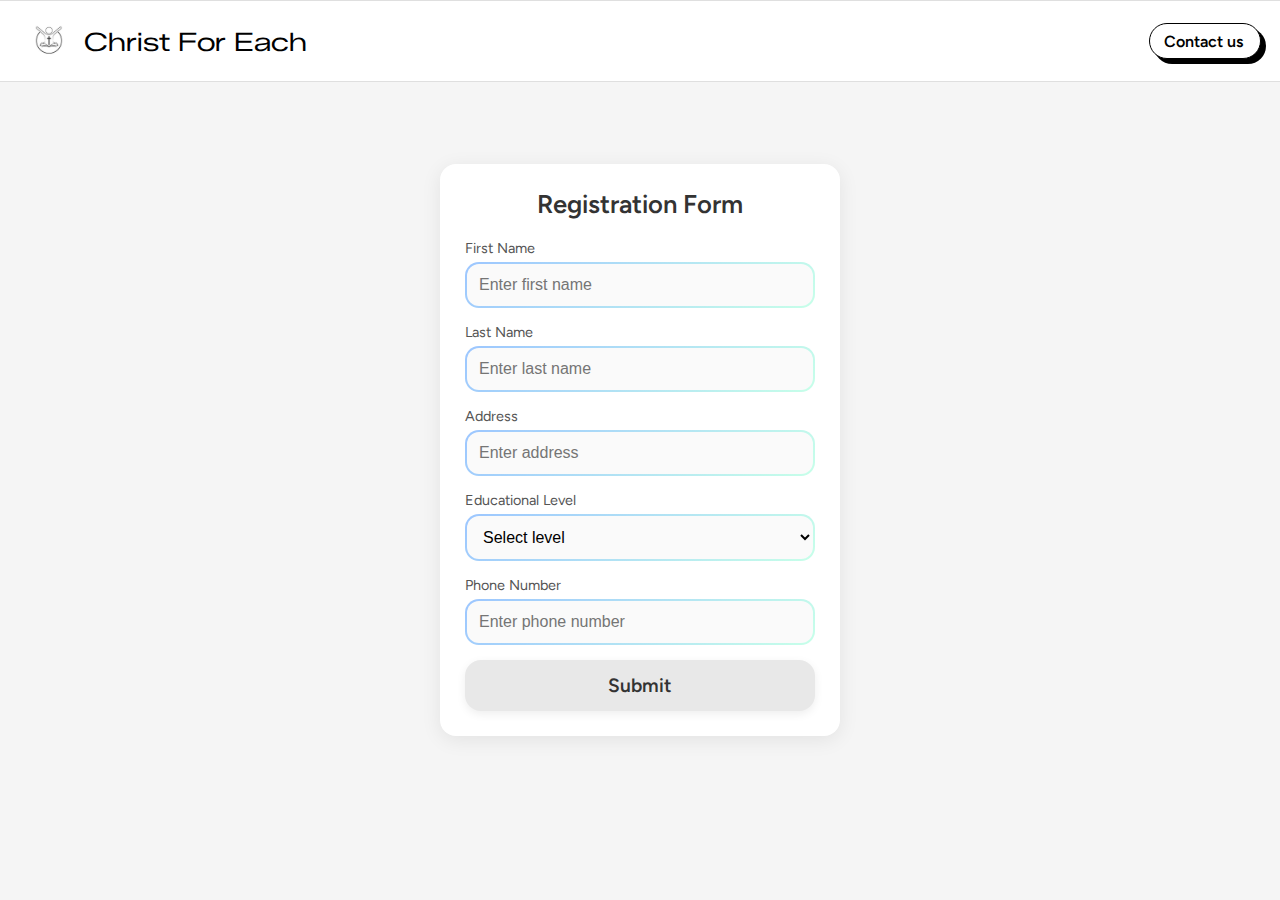
<file: markup/test.html>
<!DOCTYPE html>
<html lang="en">
<head>
  <meta charset="UTF-8" />
  <meta name="viewport" content="width=device-width, initial-scale=1.0" />
  <title>Modern Simple Form</title>
  <style>

    @font-face {
      font-family: 'figtree';
      src: url(../fonts/Figtree-VariableFont_wght.ttf);
    }

    @font-face {
      font-family: 'zelando';
      src: url(../fonts/Zalando_Sans_Expanded/ZalandoSansExpanded-VariableFont_wght.ttf);
    }

    body {
      font-family: 'figtree', sans-serif;
      background: #f5f5f5;
      display: flex;
      justify-content: center;
      align-items: center;
      height: 100vh;
      margin: 0;
    }

    header{
      display: flex;
      justify-content: space-between;
      position: fixed;
      top:0;
      width: 100%;
      height:5rem;
      display: flex;
      align-items: center;
      background-color: #fff;
      border:1px solid rgb(223, 223, 223);
    }

    #first-section{
      display: flex;
      align-items: center;
      justify-content: space-between;
      padding-left:1.2rem;
      width: 18rem;
      font-family: 'zelando';
      font-size: clamp(1.3rem,2vw,1.6rem);
    }

    #header-image{
      width:60px;
      border-radius: 50%;
    }

    #second-section{
      padding-right:1.2rem;
    }

    #contact-us{
      display: flex;
      align-items: center;
      background-color: white;
      color:black;
      width:7rem;
      height:2.3rem;
      border:1px solid black;
      border-radius:1.2rem;
      box-shadow: 5px 5px black;
      font-size: 1rem;
    }

    a{
      text-decoration: none;
      color:inherit;
    }

    .form-container {
      background: #ffffff;
      padding: 25px;
      border-radius: 16px;
      box-shadow: 0 4px 20px rgba(0, 0, 0, 0.08);
      width: 350px;
    }

    .form-container h2 {
      margin-top: 0;
      font-weight: 600;
      text-align: center;
      color: #333;
      margin-bottom: 20px;
      font-size: 1.6rem;
    }

    .input-group {
      margin-bottom: 15px;
      display: flex;
      flex-direction: column;
    }

    label {
      font-size: 0.9rem;
      color: #555;
      margin-bottom: 5px;
    }

    input, select {
      padding: 12px;
      border: 2px solid transparent;
      border-radius: 14px;
      font-size: 1rem;
      outline: none;
      background: linear-gradient(#fafafa, #fafafa) padding-box,
                  linear-gradient(135deg, #9cc6ff, #c7ffe9) border-box;
      transition: 0.25s ease;
    }

    input:focus, select:focus {
      background: linear-gradient(#ffffff, #ffffff) padding-box,
                  linear-gradient(135deg, #6aa8ff, #8fffd2) border-box;
      transform: scale(1.02);
    }

    button {
      width: 100%;
      padding: 14px;
      border: none;
      border-radius: 16px;
      background: #e8e8e8;
      color: #333;
      font-family: 'figtree';
      font-size: 1.2rem;
      font-weight: 600;
      cursor: pointer;
      transition: 0.25s ease;
      box-shadow: 0 3px 10px rgba(0, 0, 0, 0.07);
    }

    button:hover {
      transform: translateY(-2px);
      box-shadow: 0 5px 14px rgba(0, 0, 0, 0.12);
      background: #f0f0f0;
    }

    button:active{
      transform:translateY(0px)
    }
  </style>
</head>
<body>
  <header>
    <div id="first-section">
      <a href="index.html">
      <img src="../images/team-logo.jpg" alt="" id="header-image">
      </a>
      <a href="../index.html"><p id="team-name">Christ For Each</p></a>
    </div>
    <div id="second-section">
      <button id="contact-us">Contact us</button>
    </div>
  </header>

  <div class="form-container">
    <h2>Registration Form</h2>

    <div class="input-group">
      <label for="first-name">First Name</label>
      <input type="text" id="first-name" placeholder="Enter first name" />
    </div>

    <div class="input-group">
      <label for="last-name">Last Name</label>
      <input type="text" id="last-name" placeholder="Enter last name" />
    </div>

    <div class="input-group">
      <label for="address">Address</label>
      <input type="text" id="address" placeholder="Enter address" />
    </div>

    <div class="input-group">
      <label for="education">Educational Level</label>
      <select id="education">
        <option value="">Select level</option>
        <option>High School</option>
        <option>Diploma</option>
        <option>Bachelor's Degree</option>
        <option>Master's Degree</option>
        <option>PhD</option>
      </select>
    </div>

    <div class="input-group">
      <label for="phone">Phone Number</label>
      <input type="tel" id="phone" placeholder="Enter phone number" />
    </div>

    <button type="submit">Submit</button>
  </div>

</body>
</html>
</file>
